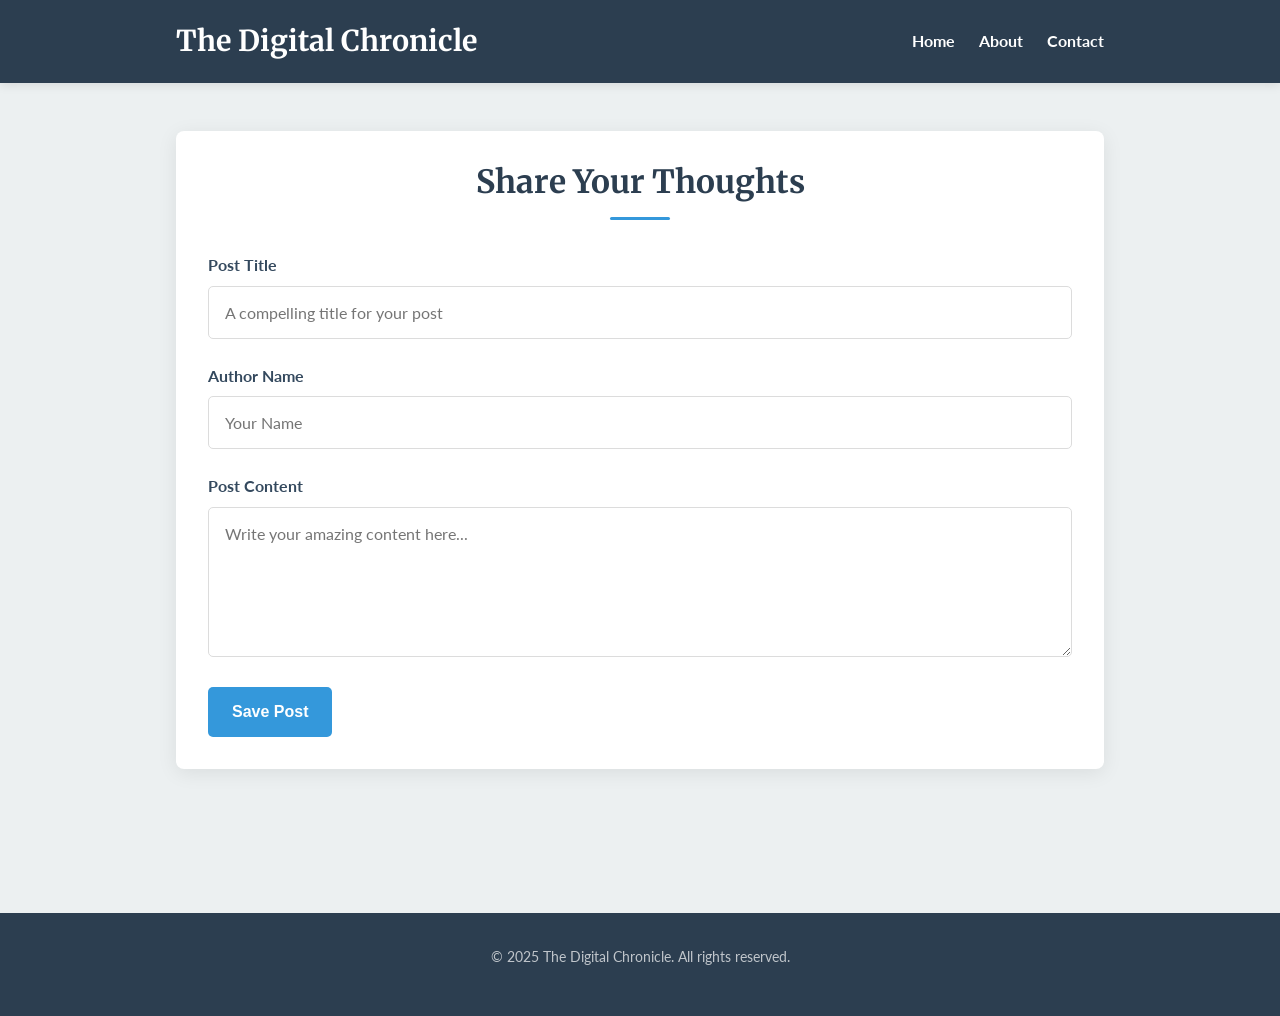
<file: index.html>
<!DOCTYPE html>
<html lang="en">
<head>
    <meta charset="UTF-8">
    <meta name="viewport" content="width=device-width, initial-scale=1.0">
    <title>The Digital Chronicle</title>
    <link rel="stylesheet" href="style.css">
    <link href="https://fonts.googleapis.com/css2?family=Merriweather:wght@400;700&family=Lato:wght@400;700&display=swap" rel="stylesheet">
</head>
<body>
    <header class="site-header">
        <div class="container">
            <h1 class="site-title"><a href="#">The Digital Chronicle</a></h1>
            <nav class="main-nav">
    <ul>
        <li><a href="index.html" class="nav-link">Home</a></li>
        <li><a href="about.html" class="nav-link">About</a></li>
        <li><a href="contact.html" class="nav-link">Contact</a></li>
    </ul>
</nav>
        </div>
    </header>

    <main class="site-main container">
        <section id="post-form" class="card post-form-section">
            <h2 class="section-title">Share Your Thoughts</h2>
            <form id="blogForm" class="blog-form">
                <input type="hidden" id="editIndex">
                <div class="form-group">
                    <label for="title">Post Title</label>
                    <input type="text" id="title" placeholder="A compelling title for your post" required>
                </div>
                <div class="form-group">
                    <label for="author">Author Name</label>
                    <input type="text" id="author" placeholder="Your Name" required>
                </div>
                <div class="form-group">
                    <label for="content">Post Content</label>
                    <textarea id="content" placeholder="Write your amazing content here..." required></textarea>
                </div>
                <button type="submit" class="btn btn-primary">Save Post</button>
                <button type="button" id="cancelEdit" class="btn btn-secondary" style="display:none;">Cancel Edit</button>
            </form>
        </section>

        <section id="posts-container" class="posts-list-section">
            <h2 class="section-title">Latest Posts</h2>
            <div class="no-posts-message">
                <p>No posts yet. Be the first to share something!</p>
            </div>
        </section>
    </main>

    <footer class="site-footer">
        <div class="container">
            <p>&copy; 2025 The Digital Chronicle. All rights reserved.</p>
        </div>
    </footer>

    <script src="script.js"></script>
</body>
</html>
</file>
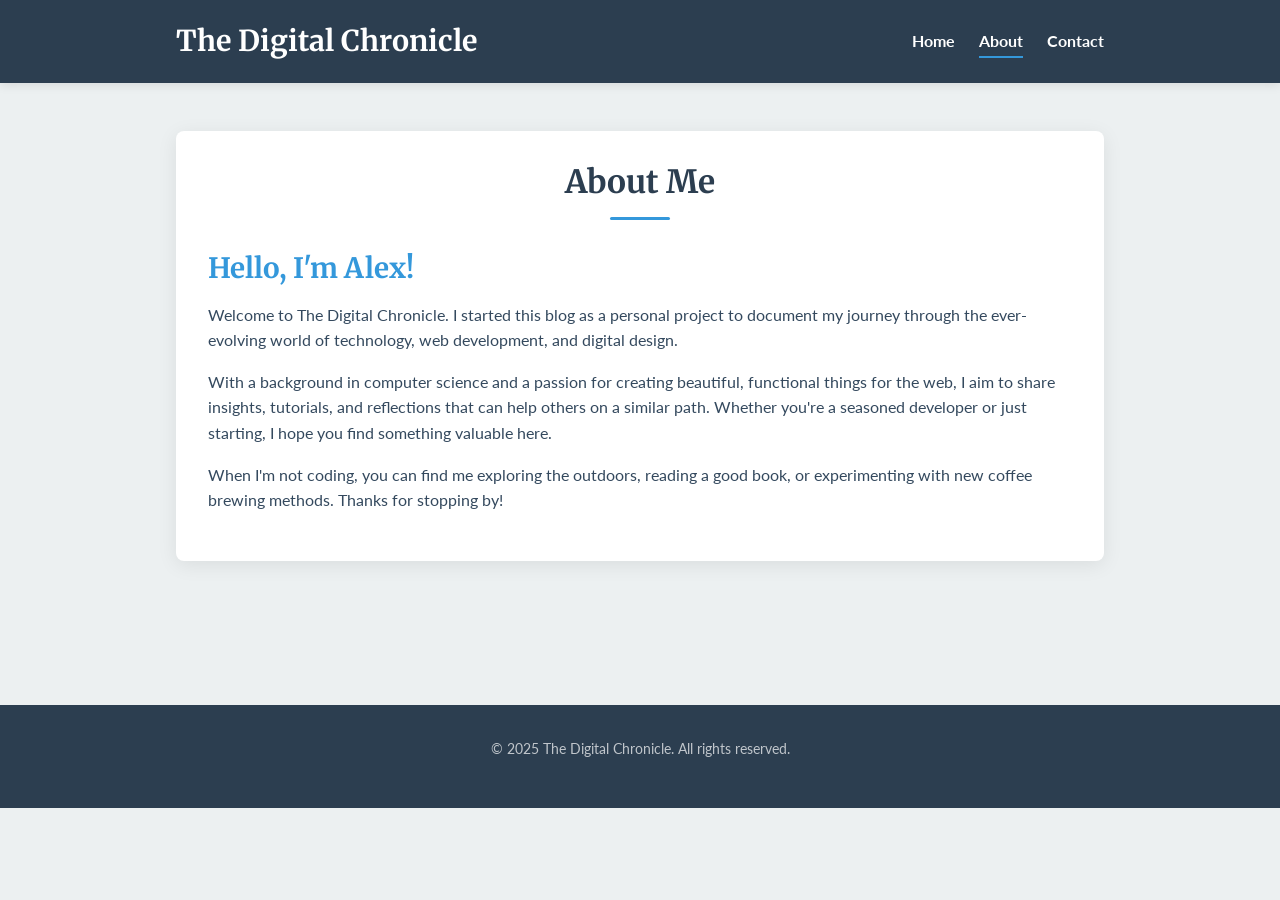
<file: about.html>
<!DOCTYPE html>
<html lang="en">
<head>
    <meta charset="UTF-8">
    <meta name="viewport" content="width=device-width, initial-scale=1.0">
    <title>About Me | The Digital Chronicle</title>
    <link rel="stylesheet" href="style.css">
    <link href="https://fonts.googleapis.com/css2?family=Merriweather:wght@400;700&family=Lato:wght@400;700&display=swap" rel="stylesheet">
</head>
<body>
    <header class="site-header">
        <div class="container">
            <h1 class="site-title"><a href="index.html">The Digital Chronicle</a></h1>
            <nav class="main-nav">
                <ul>
                    <li><a href="index.html" class="nav-link">Home</a></li>
                    <li><a href="about.html" class="nav-link active">About</a></li>
                    <li><a href="contact.html" class="nav-link">Contact</a></li>
                </ul>
            </nav>
        </div>
    </header>

    <main class="site-main container">
        <section class="about-section card">
            <h2 class="section-title">About Me</h2>
            <div class="about-content">
                <div class="about-text">
                    <h3>Hello, I'm Alex!</h3>
                    <p>Welcome to The Digital Chronicle. I started this blog as a personal project to document my journey through the ever-evolving world of technology, web development, and digital design.</p>
                    <p>With a background in computer science and a passion for creating beautiful, functional things for the web, I aim to share insights, tutorials, and reflections that can help others on a similar path. Whether you're a seasoned developer or just starting, I hope you find something valuable here.</p>
                    <p>When I'm not coding, you can find me exploring the outdoors, reading a good book, or experimenting with new coffee brewing methods. Thanks for stopping by!</p>
                </div>
            </div>
        </section>
    </main>

    <footer class="site-footer">
        <div class="container">
            <p>&copy; 2025 The Digital Chronicle. All rights reserved.</p>
        </div>
    </footer>
</body>
</html>
</file>
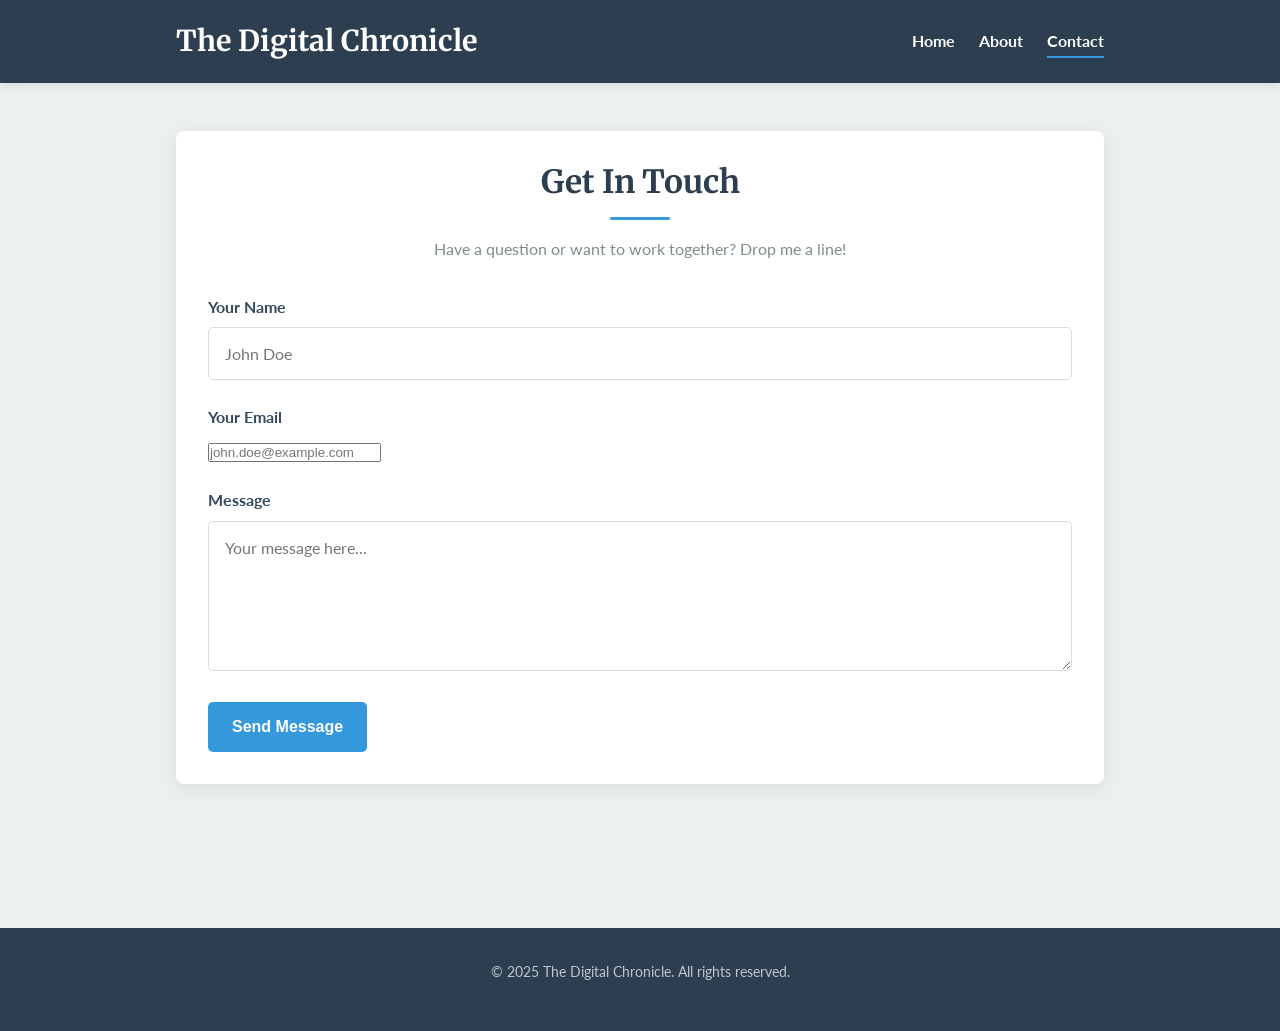
<file: contact.html>
<!DOCTYPE html>
<html lang="en">
<head>
    <meta charset="UTF-8">
    <meta name="viewport" content="width=device-width, initial-scale=1.0">
    <title>Contact | The Digital Chronicle</title>
    <link rel="stylesheet" href="style.css">
    <link href="https://fonts.googleapis.com/css2?family=Merriweather:wght@400;700&family=Lato:wght@400;700&display=swap" rel="stylesheet">
</head>
<body>
    <header class="site-header">
        <div class="container">
            <h1 class="site-title"><a href="index.html">The Digital Chronicle</a></h1>
            <nav class="main-nav">
                <ul>
                    <li><a href="index.html" class="nav-link">Home</a></li>
                    <li><a href="about.html" class="nav-link">About</a></li>
                    <li><a href="contact.html" class="nav-link active">Contact</a></li>
                </ul>
            </nav>
        </div>
    </header>

    <main class="site-main container">
        <section id="contact-form" class="card">
            <h2 class="section-title">Get In Touch</h2>
            <p class="section-subtitle">Have a question or want to work together? Drop me a line!</p>
            <form id="contactForm" class="blog-form">
                <div class="form-group">
                    <label for="name">Your Name</label>
                    <input type="text" id="name" name="name" placeholder="John Doe" required>
                </div>
                <div class="form-group">
                    <label for="email">Your Email</label>
                    <input type="email" id="email" name="email" placeholder="john.doe@example.com" required>
                </div>
                <div class="form-group">
                    <label for="message">Message</label>
                    <textarea id="message" name="message" placeholder="Your message here..." required></textarea>
                </div>
                <button type="submit" class="btn btn-primary">Send Message</button>
            </form>
        </section>
    </main>

    <footer class="site-footer">
        <div class="container">
            <p>&copy; 2025 The Digital Chronicle. All rights reserved.</p>
        </div>
    </footer>

    <script>
        document.getElementById('contactForm').addEventListener('submit', function(event) {
            event.preventDefault();
            alert('Thank you for your message! I will get back to you soon.');
            this.reset();
        });
    </script>
</body>
</html>
</file>
<file: style.css>
/* Google Fonts */
/* Used Merriweather for headings and Lato for body text */
@import url('https://fonts.googleapis.com/css2?family=Merriweather:wght@400;700&family=Lato:wght@300;400;700&display=swap');

/* --- Base Styles --- */
:root {
    --color-primary: #2c3e50; /* Dark Blue/Grey */
    --color-secondary: #3498db; /* Bright Blue */
    --color-accent: #e74c3c; /* Red for actions/highlights */
    --color-text-dark: #34495e; /* Slightly lighter dark text */
    --color-text-light: #7f8c8d; /* Grey text */
    --color-background-light: #ecf0f1; /* Light grey background */
    --color-white: #ffffff;
    --color-border: #dcdcdc;

    --font-heading: 'Merriweather', serif;
    --font-body: 'Lato', sans-serif;

    --spacing-xs: 0.5rem;
    --spacing-sm: 1rem;
    --spacing-md: 1.5rem;
    --spacing-lg: 2rem;
    --spacing-xl: 3rem;
}

* {
    margin: 0;
    padding: 0;
    box-sizing: border-box;
}

body {
    font-family: var(--font-body);
    line-height: 1.6;
    background-color: var(--color-background-light);
    color: var(--color-text-dark);
    -webkit-font-smoothing: antialiased;
    -moz-osx-font-smoothing: grayscale;
}

/* Container for Centering Content */
.container {
    max-width: 960px;
    margin: 0 auto;
    padding: 0 var(--spacing-sm);
}

/* --- Typography --- */
h1, h2, h3, h4, h5, h6 {
    font-family: var(--font-heading);
    color: var(--color-primary);
    margin-bottom: var(--spacing-sm);
    line-height: 1.2;
}

h1 { font-size: 2.5rem; }
h2 { font-size: 2rem; }
h3 { font-size: 1.75rem; }

p {
    margin-bottom: var(--spacing-sm);
}

a {
    color: var(--color-secondary);
    text-decoration: none;
    transition: color 0.3s ease;
}

a:hover {
    color: var(--color-accent);
}

/* --- Header --- */
.site-header {
    background: var(--color-primary);
    color: var(--color-white);
    padding: var(--spacing-md) 0;
    box-shadow: 0 2px 10px rgba(0,0,0,0.1);
}

.site-header .container {
    display: flex;
    justify-content: space-between;
    align-items: center;
    flex-wrap: wrap; /* Allows wrapping on smaller screens */
}

.site-title {
    margin: 0;
    font-family: var(--font-heading);
    font-size: 1.8rem;
}

.site-title a {
    color: var(--color-white);
    text-decoration: none;
}

.main-nav ul {
    list-style: none;
    display: flex;
    gap: var(--spacing-md);
}

.main-nav .nav-link {
    color: var(--color-white);
    font-weight: 700;
    padding: 0.5rem 0;
    position: relative;
}

.main-nav .nav-link::after {
    content: '';
    position: absolute;
    left: 0;
    bottom: 0;
    width: 0;
    height: 2px;
    background-color: var(--color-secondary);
    transition: width 0.3s ease;
}

.main-nav .nav-link:hover::after,
.main-nav .nav-link.active::after {
    width: 100%;
}


/* --- Main Content --- */
.site-main {
    padding-top: var(--spacing-xl);
    padding-bottom: var(--spacing-xl);
}

.section-title {
    text-align: center;
    margin-bottom: var(--spacing-lg);
    font-size: 2rem;
    color: var(--color-primary);
    position: relative;
}

.section-title::after {
    content: '';
    display: block;
    width: 60px;
    height: 3px;
    background-color: var(--color-secondary);
    margin: var(--spacing-sm) auto 0;
    border-radius: 2px;
}

/* Card Style for sections and posts */
.card {
    background: var(--color-white);
    border-radius: 8px;
    box-shadow: 0 4px 20px rgba(0,0,0,0.08);
    padding: var(--spacing-lg);
    margin-bottom: var(--spacing-xl);
}

/* --- Post Form --- */
.blog-form .form-group {
    margin-bottom: var(--spacing-md);
}

.blog-form label {
    display: block;
    margin-bottom: var(--spacing-xs);
    font-weight: 700;
    color: var(--color-text-dark);
}

.blog-form input[type="text"],
.blog-form textarea {
    width: 100%;
    padding: var(--spacing-sm);
    border: 1px solid var(--color-border);
    border-radius: 5px;
    font-family: var(--font-body);
    font-size: 1rem;
    color: var(--color-text-dark);
    background-color: var(--color-white);
    transition: border-color 0.3s ease, box-shadow 0.3s ease;
}

.blog-form input[type="text"]:focus,
.blog-form textarea:focus {
    border-color: var(--color-secondary);
    box-shadow: 0 0 0 2px rgba(52, 152, 219, 0.2);
    outline: none;
}

.blog-form textarea {
    min-height: 150px;
    resize: vertical;
}

/* Buttons */
.btn {
    display: inline-block;
    padding: var(--spacing-sm) var(--spacing-md);
    border: none;
    border-radius: 5px;
    cursor: pointer;
    font-size: 1rem;
    font-weight: 700;
    text-align: center;
    transition: background-color 0.3s ease, color 0.3s ease, box-shadow 0.3s ease;
}

.btn-primary {
    background-color: var(--color-secondary);
    color: var(--color-white);
}

.btn-primary:hover {
    background-color: #2980b9; /* Darker blue */
    box-shadow: 0 4px 10px rgba(52, 152, 219, 0.3);
}

.btn-secondary {
    background-color: var(--color-text-light);
    color: var(--color-white);
    margin-left: var(--spacing-sm); /* Spacing between primary and secondary button */
}

.btn-secondary:hover {
    background-color: #6c7a89;
}

/* --- Post List --- */
.post-card {
    background: var(--color-white);
    border-radius: 8px;
    padding: var(--spacing-lg);
    margin-bottom: var(--spacing-md);
    box-shadow: 0 2px 10px rgba(0,0,0,0.05);
    transition: transform 0.3s ease, box-shadow 0.3s ease;
}

.post-card:hover {
    transform: translateY(-5px);
    box-shadow: 0 6px 20px rgba(0,0,0,0.1);
}

.post-card-title {
    font-size: 1.5rem;
    margin-bottom: var(--spacing-xs);
    color: var(--color-primary);
}

.post-card-title a {
    color: var(--color-primary);
}

.post-meta {
    font-size: 0.85rem;
    color: var(--color-text-light);
    margin-bottom: var(--spacing-sm);
}

.post-excerpt {
    color: var(--color-text-dark);
    margin-bottom: var(--spacing-md);
}

.post-actions {
    text-align: right;
}

.post-actions .btn {
    padding: 0.4rem 0.8rem;
    font-size: 0.85rem;
}

.btn-edit {
    background-color: #f39c12; /* Orange */
    color: var(--color-white);
}
.btn-edit:hover {
    background-color: #e67e22;
}

.btn-delete {
    background-color: var(--color-accent); /* Red */
    color: var(--color-white);
    margin-left: var(--spacing-sm);
}
.btn-delete:hover {
    background-color: #c0392b;
}

.no-posts-message {
    text-align: center;
    color: var(--color-text-light);
    font-style: italic;
    margin-top: var(--spacing-lg);
}
/* Initially hide the message, JS will show if no posts */
.no-posts-message p {
    display: none;
}


/* --- Footer --- */
.site-footer {
    background: var(--color-primary);
    color: rgba(255,255,255,0.7);
    text-align: center;
    padding: var(--spacing-lg) 0;
    margin-top: var(--spacing-xl);
    font-size: 0.9rem;
}

/* --- Responsive Design --- */
@media (max-width: 768px) {
    .site-header .container {
        flex-direction: column;
        text-align: center;
    }
    .main-nav {
        margin-top: var(--spacing-sm);
    }
    .main-nav ul {
        flex-direction: column;
        gap: var(--spacing-xs);
    }
    .site-title {
        font-size: 1.5rem;
    }
    h1 { font-size: 2rem; }
    h2 { font-size: 1.75rem; }
    .site-main {
        padding-top: var(--spacing-lg);
        padding-bottom: var(--spacing-lg);
    }
    .card {
        padding: var(--spacing-md);
    }
    .blog-form .btn {
        width: 100%;
        margin-bottom: var(--spacing-sm);
        margin-left: 0; /* Remove margin for stacked buttons */
    }
    /* Ensure buttons stack properly */
    .blog-form .btn + .btn {
        margin-left: 0;
    }
}

/* --- About Page Styles --- */
.about-content {
    display: flex;
    align-items: flex-start; /* Aligns text to the top of the image */
    gap: var(--spacing-lg);
}

.profile-pic {
    width: 150px;
    height: 150px;
    border-radius: 50%; /* Makes the image circular */
    object-fit: cover; /* Prevents image stretching */
    border: 5px solid var(--color-white);
    box-shadow: 0 4px 15px rgba(0,0,0,0.1);
}

.about-text h3 {
    margin-top: 0;
    color: var(--color-secondary);
}

/* --- Contact Page Styles --- */
.section-subtitle {
    text-align: center;
    max-width: 500px;
    margin: -1rem auto 2rem;
    color: var(--color-text-light);
}

/* --- Responsive adjustments for new pages --- */
@media (max-width: 768px) {
    .about-content {
        flex-direction: column; /* Stacks image on top of text */
        align-items: center;   /* Centers the image */
        text-align: center;
    }
}
</file>
